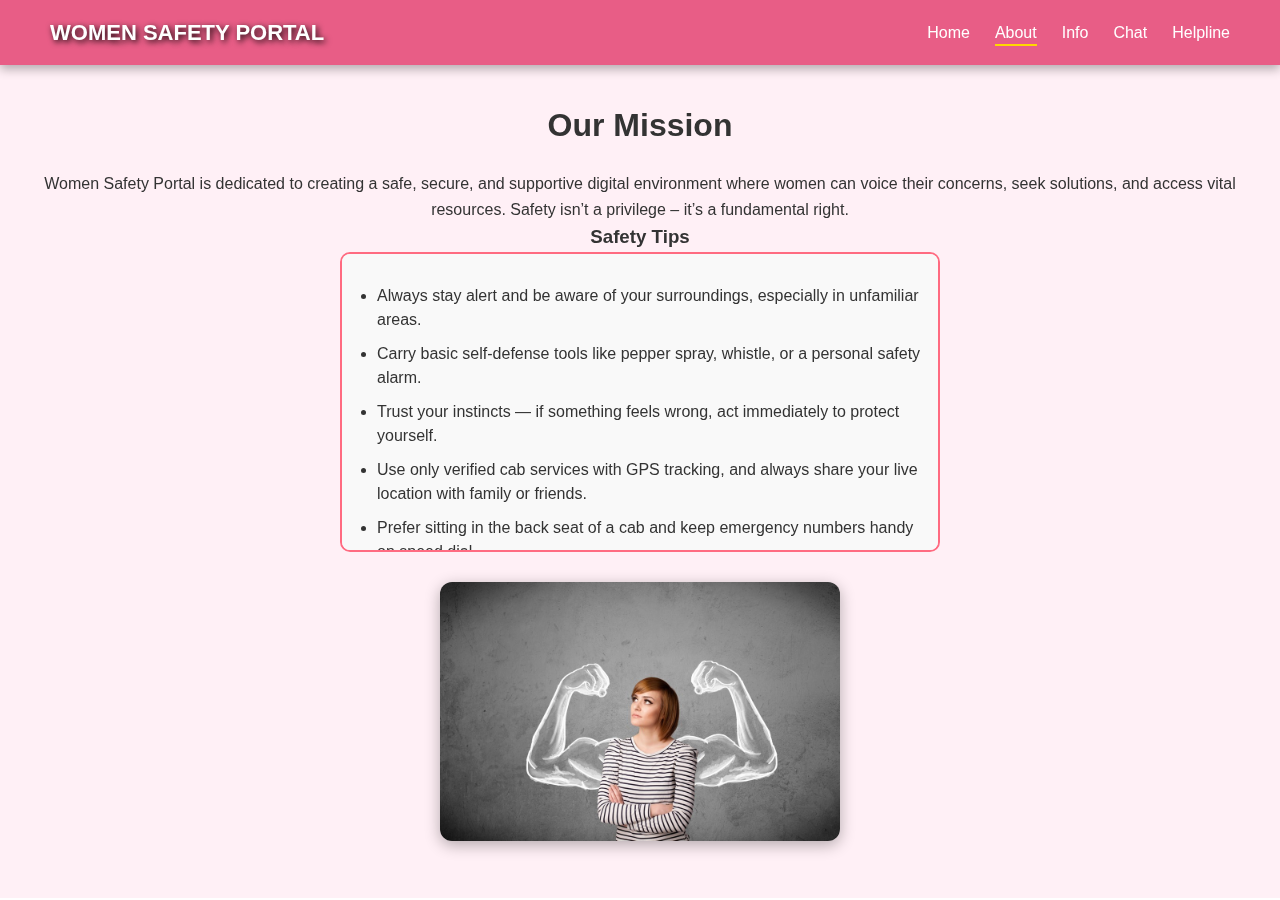
<file: about.html>
<!DOCTYPE html>
<html lang="en">
<head>
  <meta charset="UTF-8">
  <meta name="viewport" content="width=device-width, initial-scale=1.0">
  <title>About - Women Safety Portal</title>
  <link rel="stylesheet" href="style.css">
</head>
<body>
  <header>
    <h1 class="logo">WOMEN SAFETY PORTAL</h1>
    <nav>
      <ul>
        <li><a href="home.html">Home</a></li>
        <li><a href="about.html" class="active">About</a></li>
        <li><a href="info.html">Info</a></li>
        <li><a href="chat.html">Chat</a></li>
        <li><a href="helpline.html">Helpline</a></li>
      </ul>
    </nav>
  </header>

  <section class="about">
    <h2>Our Mission</h2>
    <p>
      Women Safety Portal is dedicated to creating a safe, secure, and supportive digital environment
      where women can voice their concerns, seek solutions, and access vital resources.
      Safety isn’t a privilege – it’s a fundamental right.
    </p>

    <h3>Safety Tips</h3>
    <div class="safety-box">
      <ul>
        <li>Always stay alert and be aware of your surroundings, especially in unfamiliar areas.</li>
        <li>Carry basic self-defense tools like pepper spray, whistle, or a personal safety alarm.</li>
        <li>Trust your instincts — if something feels wrong, act immediately to protect yourself.</li>
        <li>Use only verified cab services with GPS tracking, and always share your live location with family or friends.</li>
        <li>Prefer sitting in the back seat of a cab and keep emergency numbers handy on speed dial.</li>
        <li>Avoid traveling alone late at night whenever possible. If necessary, choose well-lit, busy routes.</li>
        <li>Ensure doors and windows are locked properly, especially at night or when you are alone.</li>
        <li>Verify the identity of delivery agents, repair workers, or visitors before opening the door.</li>
        <li>Keep emergency helpline numbers (Police 100, Women’s Helpline 1091, Domestic Violence Helpline 181) easily accessible.</li>
        <li>Report any form of harassment or discrimination to your HR or Internal Complaints Committee (ICC).</li>
        <li>Avoid staying late in the office alone, and inform colleagues or family if you must work late hours.</li>
        <li>Build a network of supportive colleagues and share your concerns if you ever feel unsafe.</li>
        <li>Keep your social media profiles private and avoid sharing sensitive personal details.</li>
        <li>Use strong passwords and enable two-factor authentication for added security.</li>
        <li>Report and block any suspicious or harassing accounts; in serious cases, contact the Cyber Crime Cell (Dial 1930 in India).</li>
        <li>Prioritize your physical and mental health by scheduling regular check-ups.</li>
        <li>Don’t hesitate to seek counseling or mental health support if you are stressed or facing trauma.</li>
        <li>Always carry essential medicines, sanitary products, and a small first-aid kit when traveling.</li>
        <li>Memorize important helpline numbers and keep them saved on your phone for quick access.</li>
        <li>Install safety apps with SOS features such as Raksha, MySafetipin, or government-verified apps.</li>
        <li>Learn basic self-defense techniques to stay prepared in case of emergencies.</li>
      </ul>
    </div>

    <img src="women_safety.png" alt="Women Safety" class="about-img">
  </section>
</body>
</html>
</file>
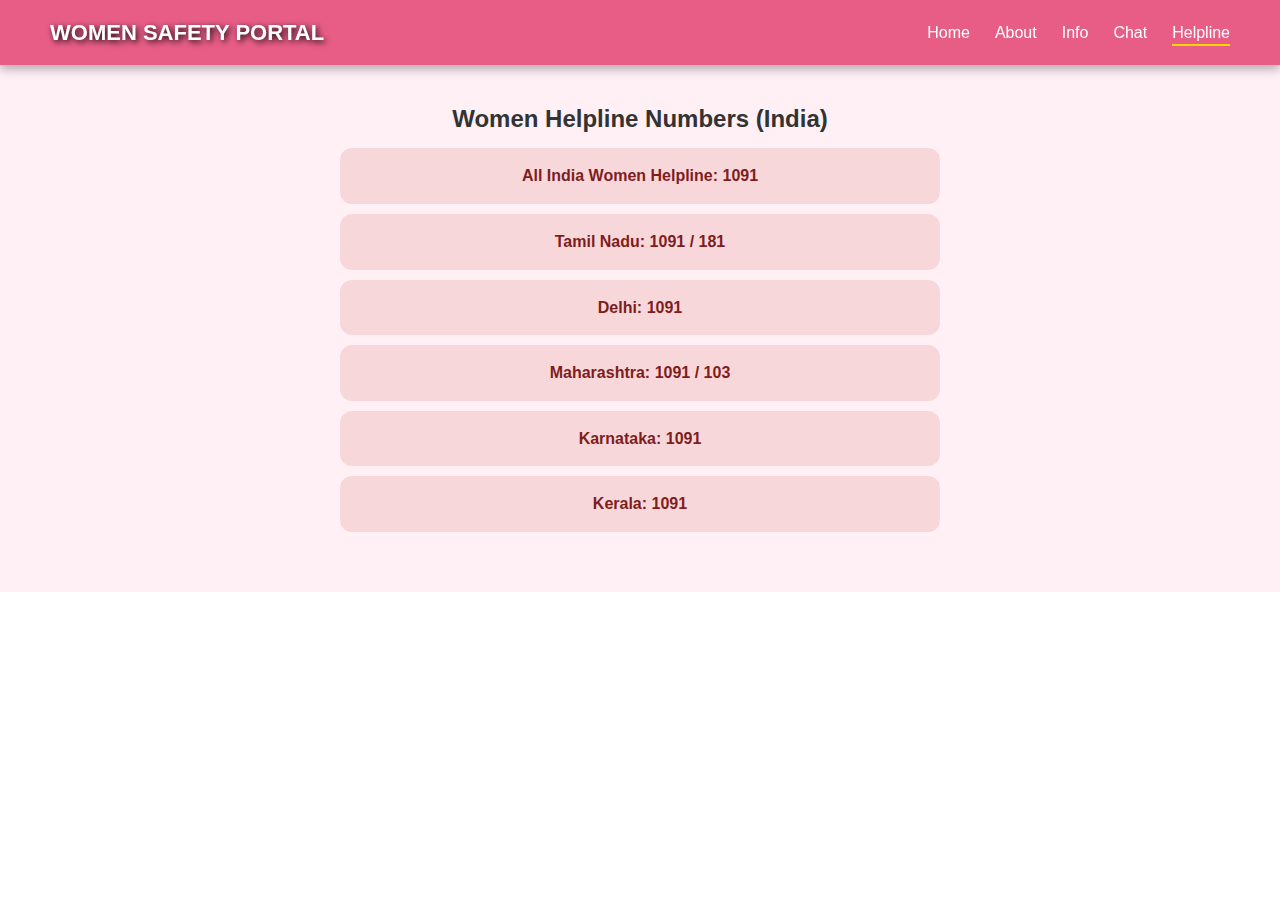
<file: helpline.html>
<!DOCTYPE html>
<html lang="en">
<head>
  <meta charset="UTF-8">
  <meta name="viewport" content="width=device-width, initial-scale=1.0">
  <title>Helpline - Women Safety Portal</title>
  <link rel="stylesheet" href="style.css">
</head>
<body>
  <header>
    <h1 class="logo">WOMEN SAFETY PORTAL</h1>
    <nav>
      <ul>
        <li><a href="home.html">Home</a></li>
        <li><a href="about.html">About</a></li>
        <li><a href="info.html">Info</a></li>
        <li><a href="chat.html">Chat</a></li>
        <li><a href="helpline.html" class="active">Helpline</a></li>
      </ul>
    </nav>
  </header>

  <section class="helpline">
    <h2>Women Helpline Numbers (India)</h2>
    <ul>
      <li><strong>All India Women Helpline:</strong> 1091</li>
      <li><strong>Tamil Nadu:</strong> 1091 / 181</li>
      <li><strong>Delhi:</strong> 1091</li>
      <li><strong>Maharashtra:</strong> 1091 / 103</li>
      <li><strong>Karnataka:</strong> 1091</li>
      <li><strong>Kerala:</strong> 1091</li>
    </ul>
  </section>
</body>
</html>
</file>
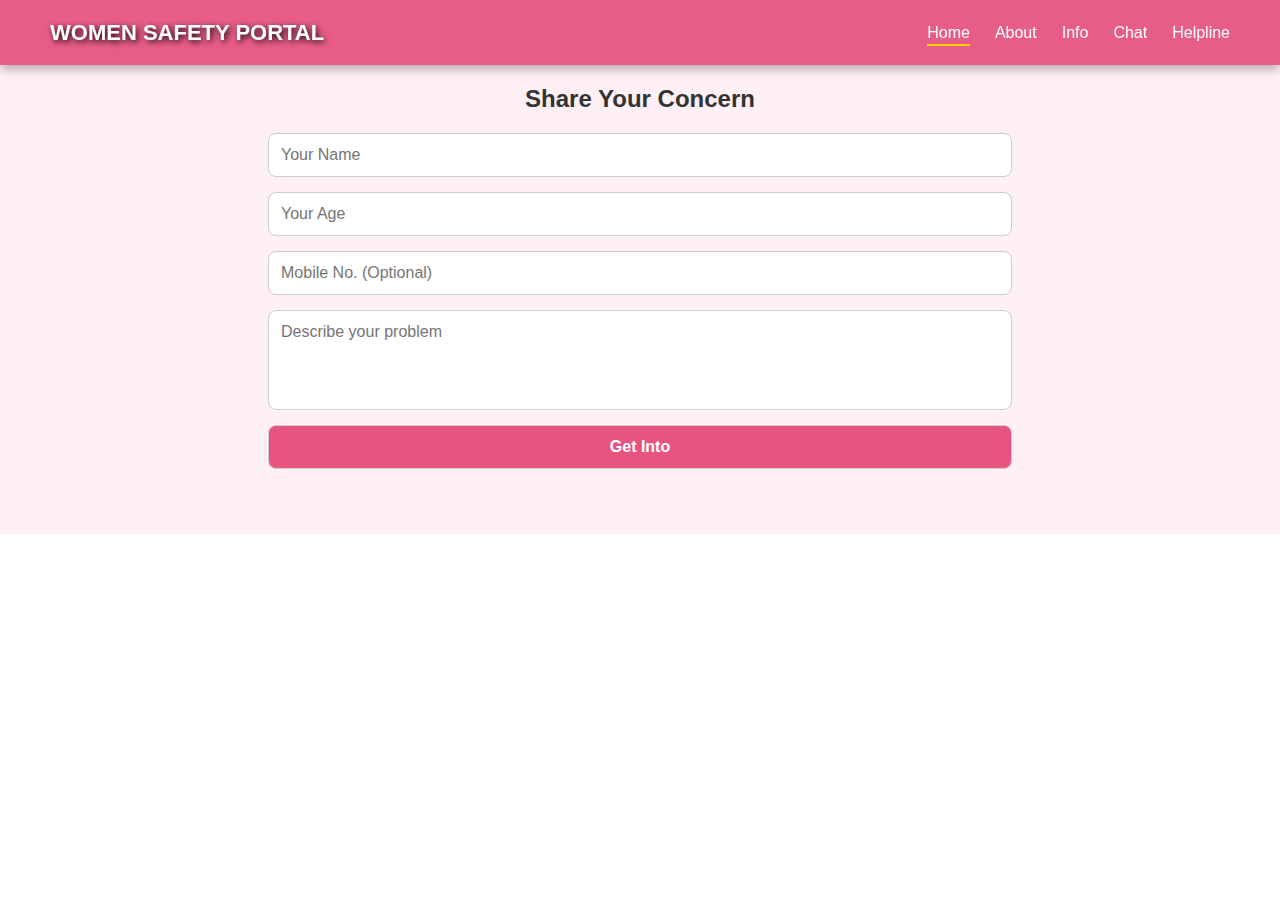
<file: home.html>
<!DOCTYPE html>
<html lang="en">
<head>
  <meta charset="UTF-8">
  <meta name="viewport" content="width=device-width, initial-scale=1.0">
  <title>Home - Women Safety Portal</title>
  <link rel="stylesheet" href="style.css">
</head>
<body>
  <header>
    <h1 class="logo">WOMEN SAFETY PORTAL</h1>
    <nav>
      <ul>
        <li><a href="home.html" class="active">Home</a></li>
        <li><a href="about.html">About</a></li>
        <li><a href="info.html">Info</a></li>
        <li><a href="chat.html">Chat</a></li>
        <li><a href="helpline.html">Helpline</a></li>
      </ul>
    </nav>
  </header>

  <section class="form-section">
    <h2>Share Your Concern</h2>
    <form id="problemForm">
      <input type="text" id="name" placeholder="Your Name" required>
      <input type="number" id="age" placeholder="Your Age" required>
      <input type="text" id="mobile" placeholder="Mobile No. (Optional)">
      <textarea id="problem" placeholder="Describe your problem" required></textarea>
      <button type="submit">Get Into</button>
    </form>
  </section>

  <section id="profileSection" class="hidden">
    <h2 id="welcomeText"></h2>
    <p><strong>Your Problem:</strong> <span id="userProblem"></span></p>
    <p><strong>Suggested Solution:</strong> <span id="solution"></span></p>
  </section>

  <script src="script.js"></script>
</body>
</html>
</file>
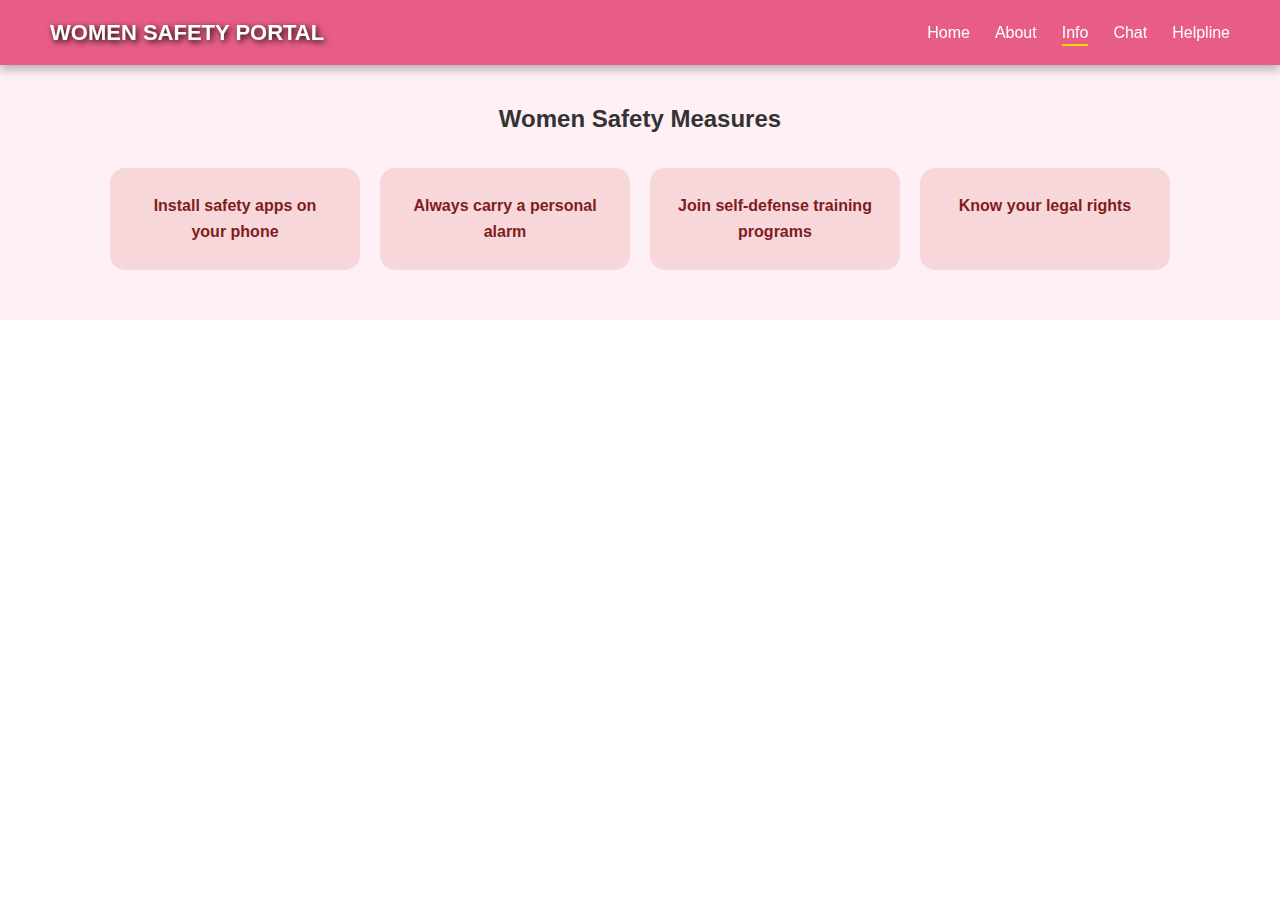
<file: info.html>
<!DOCTYPE html>
<html lang="en">
<head>
  <meta charset="UTF-8">
  <meta name="viewport" content="width=device-width, initial-scale=1.0">
  <title>Info - Women Safety Portal</title>
  <link rel="stylesheet" href="style.css">
</head>
<body>
  <header>
    <h1 class="logo">WOMEN SAFETY PORTAL</h1>
    <nav>
      <ul>
        <li><a href="home.html">Home</a></li>
        <li><a href="about.html">About</a></li>
        <li><a href="info.html" class="active">Info</a></li>
        <li><a href="chat.html">Chat</a></li>
        <li><a href="helpline.html">Helpline</a></li>
      </ul>
    </nav>
  </header>

  <section class="info">
    <h2>Women Safety Measures</h2>
    <div class="cards">
      <div class="card">Install safety apps on your phone</div>
      <div class="card">Always carry a personal alarm</div>
      <div class="card">Join self-defense training programs</div>
      <div class="card">Know your legal rights</div>
    </div>
  </section>
</body>
</html>
</file>
<file: style.css>
/* ===== Global Reset ===== */
* {
  margin: 0;
  padding: 0;
  box-sizing: border-box;
  font-family: 'Segoe UI', Tahoma, Geneva, Verdana, sans-serif;
}

/* ===== Body & Links ===== */
body {
  background: #fff;
  color: #333;
  line-height: 1.6;
}

a {
  text-decoration: none;
  color: inherit;
}

/* ===== Header ===== */
header {
  width: 100%;
  padding: 15px 50px;
  display: flex;
  justify-content: space-between;
  align-items: center;
  position: fixed;
  top: 0;
  background: rgba(231, 84, 128, 0.95);
  z-index: 1000;
  box-shadow: 0 4px 10px rgba(0,0,0,0.3);
}

header .logo {
  font-size: 22px;
  font-weight: bold;
  color: #fff;
  text-shadow: 2px 2px 6px #000;
}

nav ul {
  list-style: none;
  display: flex;
  gap: 25px;
}

nav ul li a {
  color: #fff;
  font-weight: 500;
  position: relative;
  transition: 0.3s ease;
}

nav ul li a::after {
  content: "";
  position: absolute;
  width: 0;
  height: 2px;
  background: #ffd700;
  left: 0;
  bottom: -5px;
  transition: 0.4s;
}

nav ul li a:hover::after,
nav ul li a.active::after {
  width: 100%;
}

/* ===== Landing Page ===== */
body.landing-page {
  height: 100vh;
  overflow: hidden;
  background: url('images/womensafety-bg.jpg') no-repeat center center/cover;
  color: white;
  position: relative;
}

.hero {
  height: 100vh;
  display: flex;
  align-items: center;
  justify-content: center;
  text-align: center;
  position: relative;
}

.hero .overlay {
  position: absolute;
  top: 0; left: 0;
  width: 100%; height: 100%;
  background: rgba(0,0,0,0.6);
}

.hero-content {
  position: relative;
  z-index: 5;
  max-width: 800px;
  padding: 20px;
}

.hero-content h1 {
  font-size: 42px;
  line-height: 1.4;
  margin-bottom: 20px;
  text-shadow: 3px 3px 12px #000;
}

.hero-content p {
  font-size: 20px;
  margin-bottom: 30px;
  text-shadow: 2px 2px 8px #000;
}

.cta-btn {
  display: inline-block;
  padding: 12px 28px;
  background: #ff4081;
  color: #fff;
  font-weight: bold;
  border-radius: 30px;
  text-decoration: none;
  box-shadow: 0 4px 15px rgba(0,0,0,0.4);
  transition: 0.3s;
}

.cta-btn:hover {
  background: #ff1f6b;
  box-shadow: 0 6px 20px rgba(0,0,0,0.6);
}

/* ===== Animations ===== */
.fade-in {
  opacity: 0;
  animation: fadeIn 1.5s forwards;
}

.fade-in.delay {
  animation-delay: 1s;
}

.fade-in.delay2 {
  animation-delay: 2s;
}

@keyframes fadeIn {
  from { opacity: 0; transform: translateY(30px); }
  to { opacity: 1; transform: translateY(0); }
}

/* ===== Form Section (home.html) ===== */
.form-section {
  padding: 80px 20px 50px;
  text-align: center;
  background: #fff0f6;
}

form input, form textarea, form button {
  display: block;
  margin: 15px auto;
  padding: 12px;
  width: 60%;
  border-radius: 8px;
  border: 1px solid #ccc;
  font-size: 16px;
}

form textarea {
  height: 100px;
  resize: none;
}

form button {
  background: #e75480;
  color: white;
  font-weight: bold;
  cursor: pointer;
  transition: 0.3s;
}

form button:hover {
  background: #c13b61;
}

/* ===== Profile Section ===== */
#profileSection {
  padding: 30px 20px;
  background: #ffe6f0;
  text-align: center;
  border-radius: 12px;
  width: 70%;
  margin: 20px auto;
}

.hidden {
  display: none;
}

/* ===== About Page ===== */
.about {
  padding: 100px 20px 50px;
  background: #fff0f6;
  text-align: center;
}

.about h2 {
  font-size: 32px;
  margin-bottom: 20px;
}

.about ul {
  list-style: disc;
  padding-left: 40px;
  margin-top: 15px;
  text-align: left;
  max-width: 600px;
  margin-left: auto;
  margin-right: auto;
}

.about-img {
  margin-top: 30px;
  max-width: 400px;
  border-radius: 12px;
  box-shadow: 0 4px 15px rgba(0,0,0,0.3);
}

/* ===== Info Page ===== */
.info {
  padding: 100px 20px 50px;
  text-align: center;
  background: #fff0f6;
}

.cards {
  display: flex;
  flex-wrap: wrap;
  gap: 20px;
  justify-content: center;
  margin-top: 30px;
}

.card {
  background: #f8d7da;
  padding: 25px;
  border-radius: 15px;
  flex: 1 1 200px;
  max-width: 250px;
  font-weight: bold;
  color: #7f1d1d;
  transition: transform 0.3s;
}

.card:hover {
  transform: translateY(-10px);
  box-shadow: 0 6px 20px rgba(0,0,0,0.3);
}

/* ===== Helpline Page ===== */
.helpline {
  padding: 100px 20px 50px;
  text-align: center;
  background: #fff0f6;
}

.helpline ul {
  list-style: none;
  padding: 0;
  max-width: 600px;
  margin: auto;
}

.helpline ul li {
  background: #f8d7da;
  margin: 10px 0;
  padding: 15px 20px;
  border-radius: 12px;
  font-weight: bold;
  color: #7f1d1d;
  transition: 0.3s;
}

.helpline ul li:hover {
  background: #ffccd5;
  transform: translateX(5px);
}

/* ===== Chat Page ===== */
.chat-section {
  padding: 100px 20px 50px;
  text-align: center;
  background: #fff0f6;
}

.chat-box {
  width: 80%;
  height: 300px;
  margin: auto;
  background: #f5f5f5;
  border: 1px solid #ccc;
  overflow-y: auto;
  padding: 15px;
  border-radius: 12px;
  margin-bottom: 15px;
}

.chat-box p {
  background: #ffe6f0;
  padding: 8px 12px;
  margin: 8px 0;
  border-radius: 10px;
  text-align: left;
  width: fit-content;
  max-width: 70%;
}

#chatInput {
  padding: 12px;
  width: 60%;
  border-radius: 10px;
  border: 1px solid #ccc;
  font-size: 16px;
}

.chat-section button {
  padding: 12px 25px;
  margin-left: 10px;
  background: #e75480;
  color: white;
  border: none;
  border-radius: 10px;
  cursor: pointer;
  transition: 0.3s;
}

.chat-section button:hover {
  background: #c13b61;
}

/* Scrollable safety tips box */
.safety-box {
  width: 60%;        /* Adjust width as needed (e.g., 50%, 40%, or fixed px like 500px) */
  max-width: 600px;  /* Optional: prevents it from getting too wide on large screens */
  max-height: 300px; /* Height remains the same */
  overflow-y: scroll;
  padding: 15px;
  background-color: #f9f9f9;
  border: 2px solid #ff6b81;
  border-radius: 10px;
  margin: 0 auto;    /* Center horizontally */
  scrollbar-width: none; /* For Firefox */
}

.safety-box::-webkit-scrollbar {
  display: none; /* Hide scrollbar for Chrome, Edge, Safari */
}

.safety-box ul {
  list-style-type: disc;
  padding-left: 20px;
}

.safety-box li {
  margin-bottom: 10px;
  line-height: 1.5;
}


/* ===== Responsive ===== */
@media (max-width: 768px) {
  nav ul {
    flex-direction: column;
    gap: 15px;
    background: rgba(231, 84, 128, 0.95);
    position: absolute;
    top: 60px;
    right: 0;
    width: 200px;
    display: none;
  }

  nav ul.active {
    display: flex;
  }

  .form-section form input,
  .form-section form textarea {
    width: 90%;
  }

  .cta-btn {
    padding: 10px 22px;
  }
}
</file>
